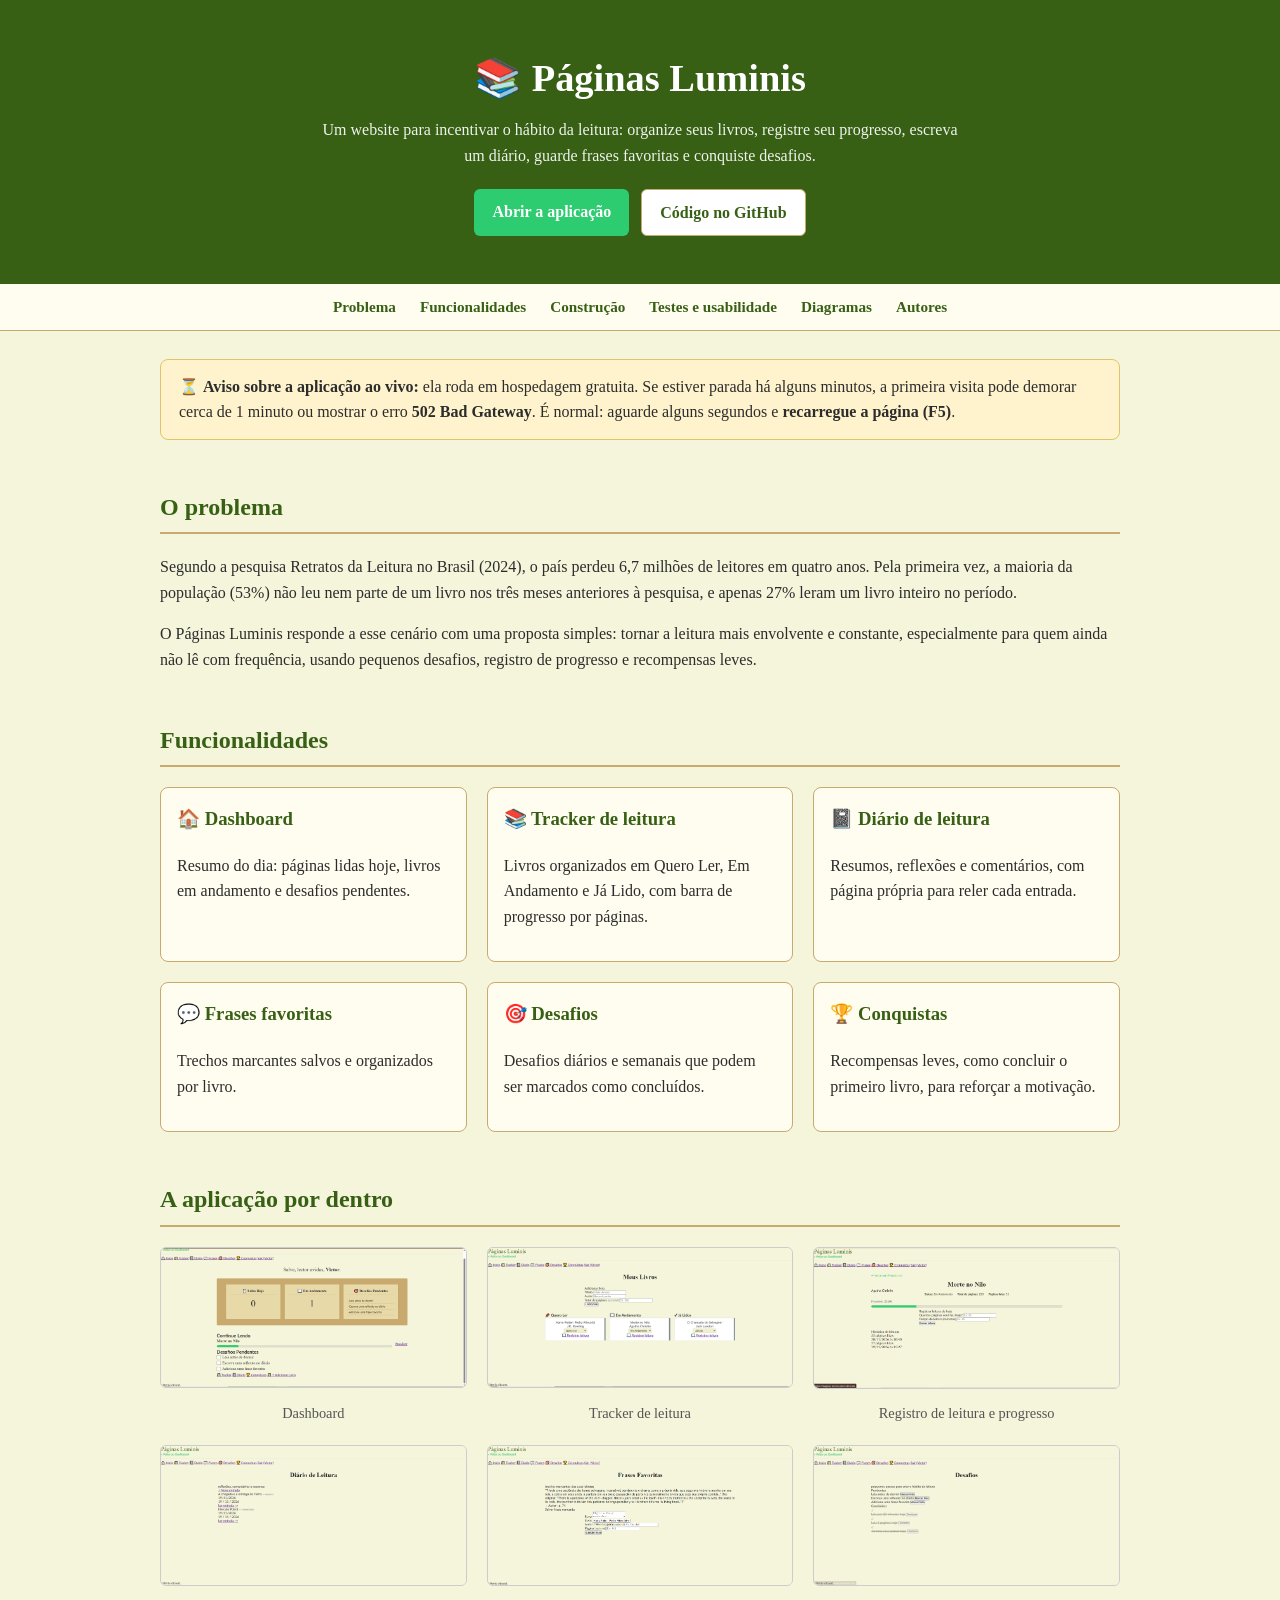
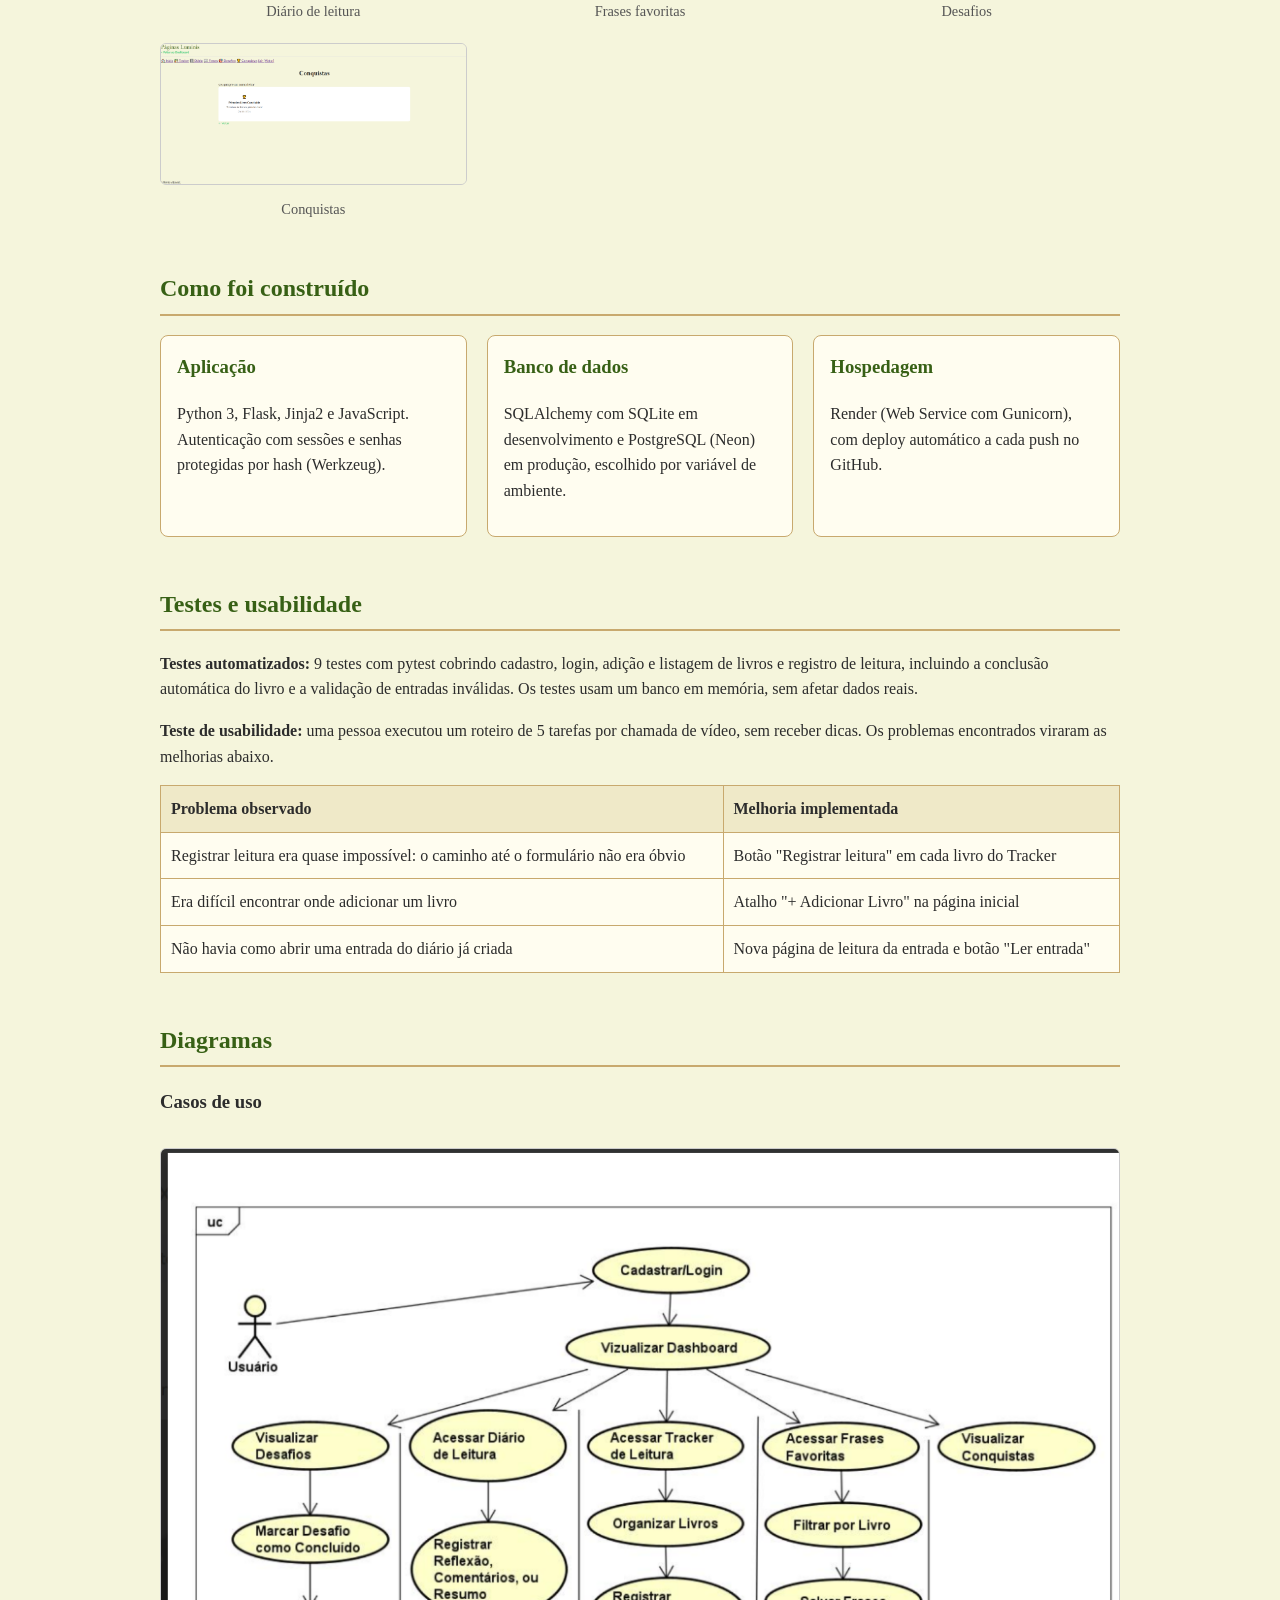
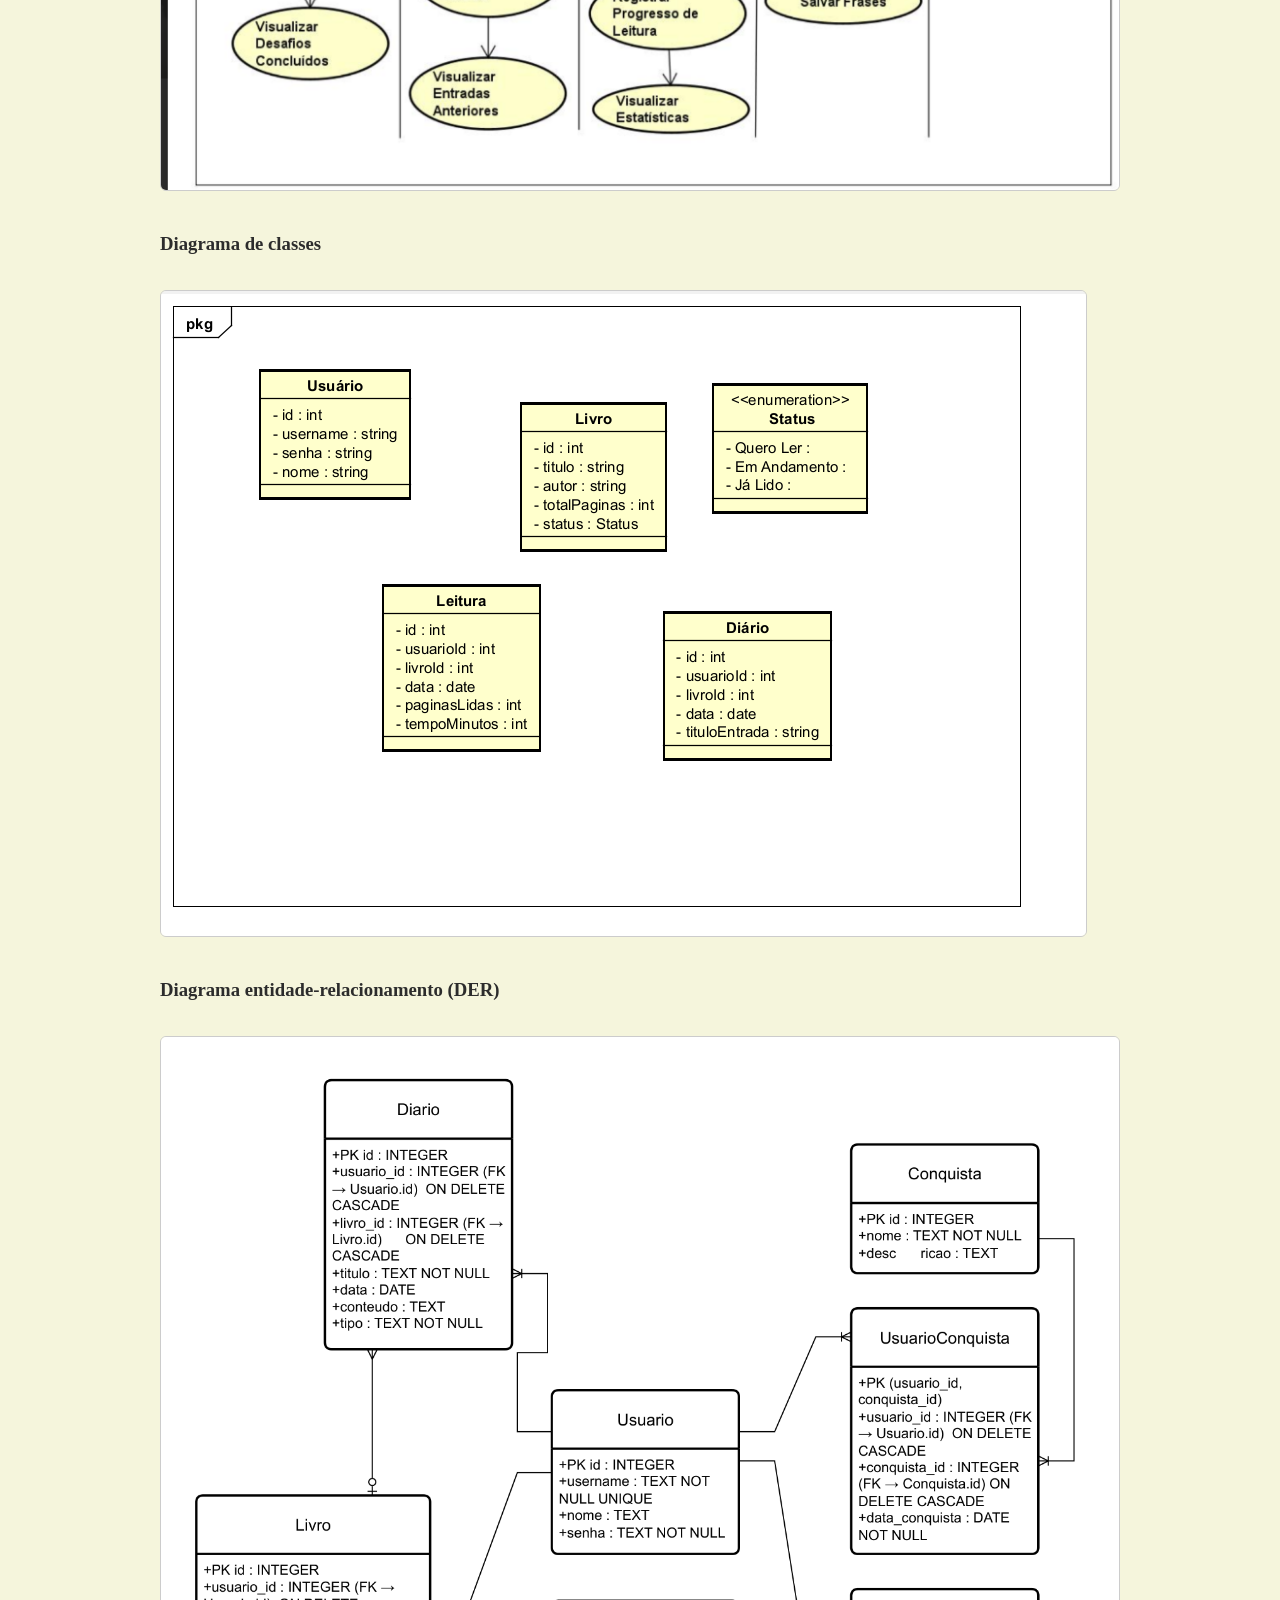
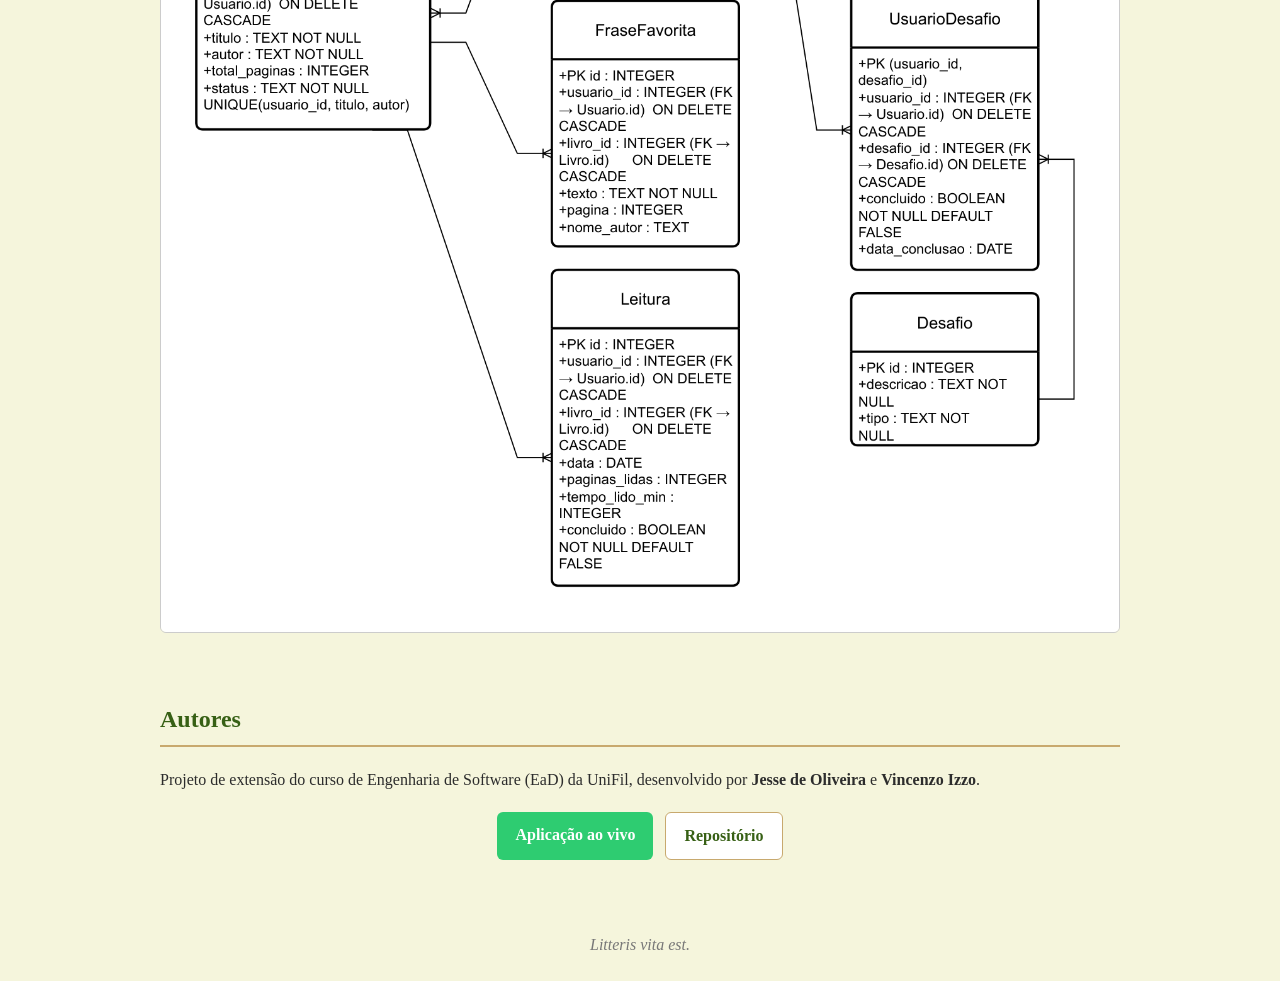
<file: docs/index.html>
<!doctype html>
<html lang="pt-br">
<head>
  <meta charset="utf-8">
  <meta name="viewport" content="width=device-width, initial-scale=1.0">
  <title>Páginas Luminis — Portfólio do Projeto</title>
  <style>
    :root { --bg:#f5f5dc; --ink:#2c2c2c; --green:#2ecc71; --dark:#376015; --line:#c8a96e; --card:#fffdf0; }
    * { box-sizing: border-box; }
    body { font-family: Georgia, serif; background: var(--bg); color: var(--ink); margin: 0; line-height: 1.6; }
    header.hero { background: var(--dark); color: #fff; text-align: center; padding: 48px 20px; }
    header.hero h1 { margin: 0 0 8px; font-size: 2.4rem; }
    header.hero p { margin: 0 auto; max-width: 640px; opacity: .92; }
    nav { background: var(--card); border-bottom: 1px solid var(--line); text-align: center; padding: 10px; position: sticky; top: 0; }
    nav a { color: var(--dark); margin: 0 10px; text-decoration: none; font-weight: bold; font-size: .95rem; }
    main { max-width: 1000px; margin: 0 auto; padding: 0 20px 48px; }
    h2 { color: var(--dark); border-bottom: 2px solid var(--line); padding-bottom: 6px; margin-top: 48px; }
    .notice { background: #fff3cd; border: 1px solid #e0c46c; border-radius: 8px; padding: 14px 18px; margin: 28px 0 0; }
    .links { display: flex; flex-wrap: wrap; gap: 12px; margin-top: 20px; justify-content: center; }
    .btn { display: inline-block; background: var(--green); color: #fff; text-decoration: none; font-weight: bold; padding: 10px 18px; border-radius: 6px; }
    .btn.alt { background: #fff; color: var(--dark); border: 1px solid var(--line); }
    .grid { display: grid; grid-template-columns: repeat(auto-fit, minmax(280px, 1fr)); gap: 20px; }
    .card { background: var(--card); border: 1px solid var(--line); border-radius: 8px; padding: 16px; }
    .card h3 { margin-top: 0; color: var(--dark); }
    figure { margin: 0; }
    figure img { width: 100%; border: 1px solid #ccc; border-radius: 6px; }
    figcaption { font-size: .9rem; color: #555; margin-top: 6px; text-align: center; }
    table { width: 100%; border-collapse: collapse; background: var(--card); }
    th, td { border: 1px solid var(--line); padding: 10px; text-align: left; vertical-align: top; }
    th { background: #efe9c8; }
    .table-wrap { overflow-x: auto; }
    img.diagram { max-width: 100%; border: 1px solid #ccc; border-radius: 6px; margin: 12px 0; }
    footer { text-align: center; font-style: italic; color: #777; padding: 24px; }
  </style>
</head>
<body>

<header class="hero">
  <h1>📚 Páginas Luminis</h1>
  <p>Um website para incentivar o hábito da leitura: organize seus livros, registre seu progresso, escreva um diário, guarde frases favoritas e conquiste desafios.</p>
  <div class="links">
    <a class="btn" href="https://paginas-luminis.onrender.com/">Abrir a aplicação</a>
    <a class="btn alt" href="https://github.com/jesse-de-oliveira/paginas-luminis">Código no GitHub</a>
  </div>
</header>

<nav>
  <a href="#problema">Problema</a>
  <a href="#funcionalidades">Funcionalidades</a>
  <a href="#construcao">Construção</a>
  <a href="#qualidade">Testes e usabilidade</a>
  <a href="#diagramas">Diagramas</a>
  <a href="#autores">Autores</a>
</nav>

<main>

  <div class="notice">
    ⏳ <strong>Aviso sobre a aplicação ao vivo:</strong> ela roda em hospedagem gratuita. Se estiver parada há alguns minutos, a primeira visita pode demorar cerca de 1 minuto ou mostrar o erro <strong>502 Bad Gateway</strong>. É normal: aguarde alguns segundos e <strong>recarregue a página (F5)</strong>.
  </div>

  <h2 id="problema">O problema</h2>
  <p>Segundo a pesquisa Retratos da Leitura no Brasil (2024), o país perdeu 6,7 milhões de leitores em quatro anos. Pela primeira vez, a maioria da população (53%) não leu nem parte de um livro nos três meses anteriores à pesquisa, e apenas 27% leram um livro inteiro no período.</p>
  <p>O Páginas Luminis responde a esse cenário com uma proposta simples: tornar a leitura mais envolvente e constante, especialmente para quem ainda não lê com frequência, usando pequenos desafios, registro de progresso e recompensas leves.</p>

  <h2 id="funcionalidades">Funcionalidades</h2>
  <div class="grid">
    <div class="card"><h3>🏠 Dashboard</h3><p>Resumo do dia: páginas lidas hoje, livros em andamento e desafios pendentes.</p></div>
    <div class="card"><h3>📚 Tracker de leitura</h3><p>Livros organizados em Quero Ler, Em Andamento e Já Lido, com barra de progresso por páginas.</p></div>
    <div class="card"><h3>📓 Diário de leitura</h3><p>Resumos, reflexões e comentários, com página própria para reler cada entrada.</p></div>
    <div class="card"><h3>💬 Frases favoritas</h3><p>Trechos marcantes salvos e organizados por livro.</p></div>
    <div class="card"><h3>🎯 Desafios</h3><p>Desafios diários e semanais que podem ser marcados como concluídos.</p></div>
    <div class="card"><h3>🏆 Conquistas</h3><p>Recompensas leves, como concluir o primeiro livro, para reforçar a motivação.</p></div>
  </div>

  <h2>A aplicação por dentro</h2>
  <div class="grid">
    <figure><img src="imagens/dashboard.png" alt="Dashboard"><figcaption>Dashboard</figcaption></figure>
    <figure><img src="imagens/tracker.png" alt="Tracker de leitura"><figcaption>Tracker de leitura</figcaption></figure>
    <figure><img src="imagens/registrar-leitura.png" alt="Registro de leitura"><figcaption>Registro de leitura e progresso</figcaption></figure>
    <figure><img src="imagens/diario.png" alt="Diário de leitura"><figcaption>Diário de leitura</figcaption></figure>
    <figure><img src="imagens/frases.png" alt="Frases favoritas"><figcaption>Frases favoritas</figcaption></figure>
    <figure><img src="imagens/desafios.png" alt="Desafios"><figcaption>Desafios</figcaption></figure>
    <figure><img src="imagens/conquistas.png" alt="Conquistas"><figcaption>Conquistas</figcaption></figure>
  </div>

  <h2 id="construcao">Como foi construído</h2>
  <div class="grid">
    <div class="card"><h3>Aplicação</h3><p>Python 3, Flask, Jinja2 e JavaScript. Autenticação com sessões e senhas protegidas por hash (Werkzeug).</p></div>
    <div class="card"><h3>Banco de dados</h3><p>SQLAlchemy com SQLite em desenvolvimento e PostgreSQL (Neon) em produção, escolhido por variável de ambiente.</p></div>
    <div class="card"><h3>Hospedagem</h3><p>Render (Web Service com Gunicorn), com deploy automático a cada push no GitHub.</p></div>
  </div>

  <h2 id="qualidade">Testes e usabilidade</h2>
  <p><strong>Testes automatizados:</strong> 9 testes com pytest cobrindo cadastro, login, adição e listagem de livros e registro de leitura, incluindo a conclusão automática do livro e a validação de entradas inválidas. Os testes usam um banco em memória, sem afetar dados reais.</p>
  <p><strong>Teste de usabilidade:</strong> uma pessoa executou um roteiro de 5 tarefas por chamada de vídeo, sem receber dicas. Os problemas encontrados viraram as melhorias abaixo.</p>
  <div class="table-wrap">
    <table>
      <tr><th>Problema observado</th><th>Melhoria implementada</th></tr>
      <tr><td>Registrar leitura era quase impossível: o caminho até o formulário não era óbvio</td><td>Botão "Registrar leitura" em cada livro do Tracker</td></tr>
      <tr><td>Era difícil encontrar onde adicionar um livro</td><td>Atalho "+ Adicionar Livro" na página inicial</td></tr>
      <tr><td>Não havia como abrir uma entrada do diário já criada</td><td>Nova página de leitura da entrada e botão "Ler entrada"</td></tr>
    </table>
  </div>

  <h2 id="diagramas">Diagramas</h2>
  <h3>Casos de uso</h3>
  <img class="diagram" src="imagens/diagrama-casos-uso.PNG" alt="Diagrama de casos de uso">
  <h3>Diagrama de classes</h3>
  <img class="diagram" src="imagens/diagrama-classes.PNG" alt="Diagrama de classes">
  <h3>Diagrama entidade-relacionamento (DER)</h3>
  <img class="diagram" src="imagens/der.PNG" alt="DER">

  <h2 id="autores">Autores</h2>
  <p>Projeto de extensão do curso de Engenharia de Software (EaD) da UniFil, desenvolvido por <strong>Jesse de Oliveira</strong> e <strong>Vincenzo Izzo</strong>.</p>
  <div class="links">
    <a class="btn" href="https://paginas-luminis.onrender.com/">Aplicação ao vivo</a>
    <a class="btn alt" href="https://github.com/jesse-de-oliveira/paginas-luminis">Repositório</a>
  </div>

</main>

<footer>Litteris vita est.</footer>

</body>
</html>
</file>
